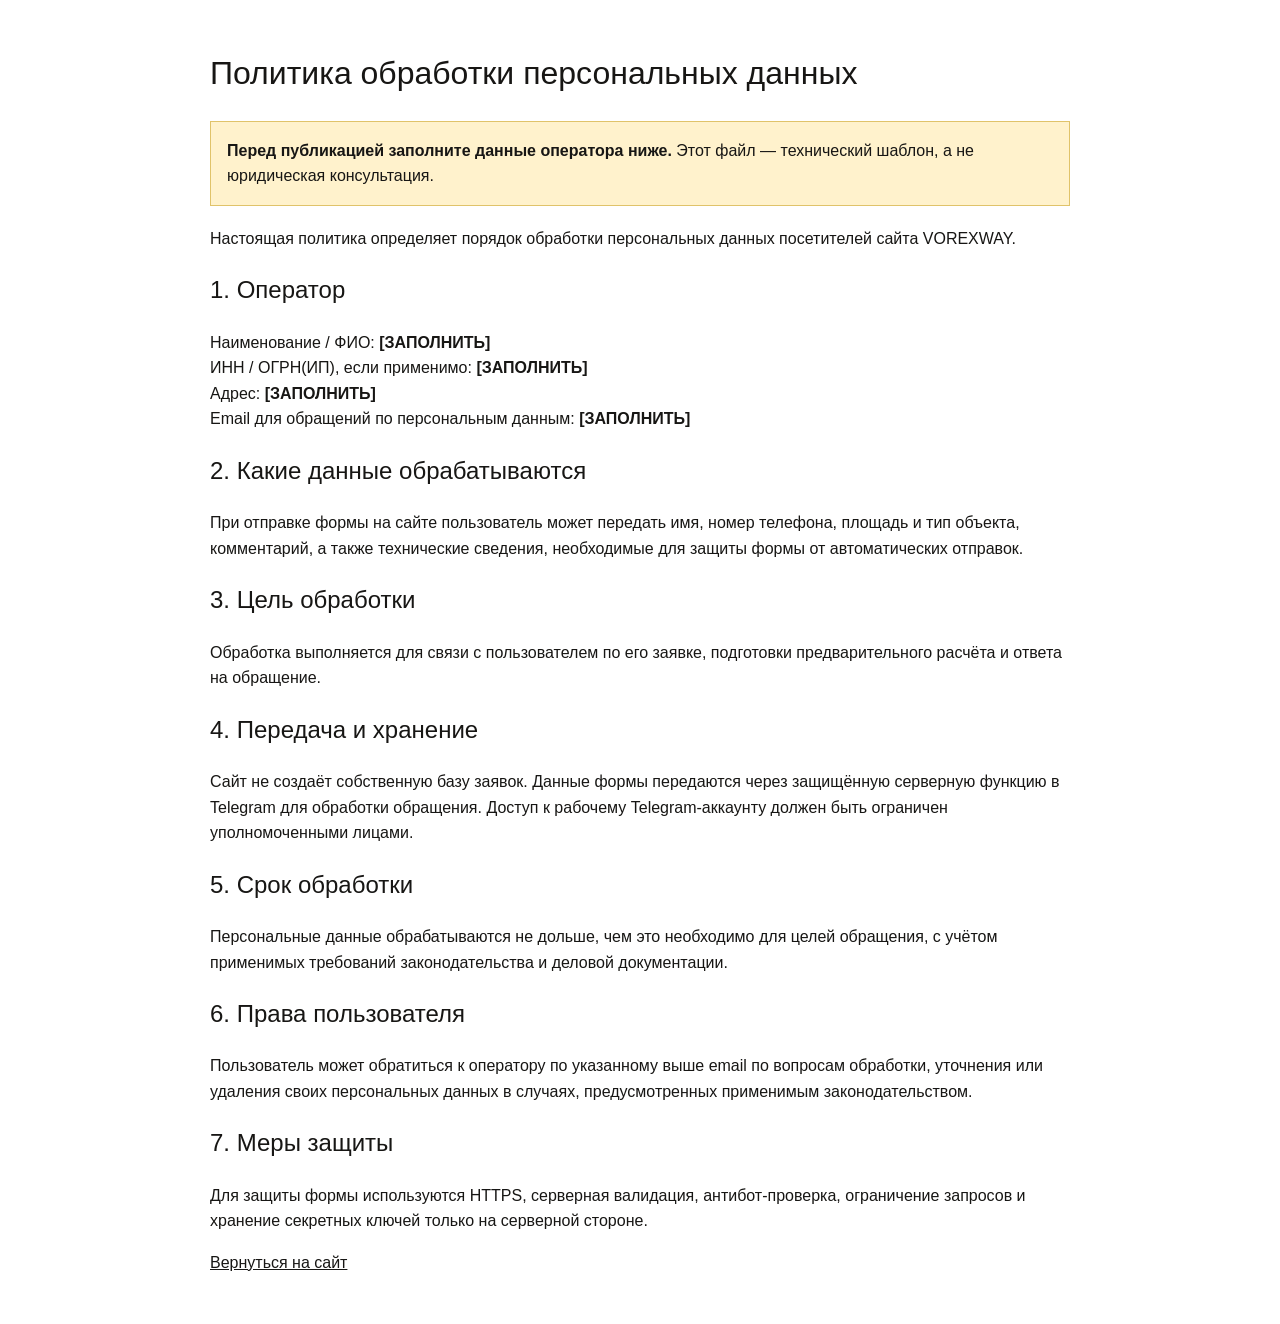
<file: privacy.html>
<!doctype html>
<html lang="ru">
<head>
<meta charset="utf-8">
<meta name="viewport" content="width=device-width,initial-scale=1">
<meta name="robots" content="noindex">
<title>Политика обработки персональных данных — VOREXWAY</title>
<style>
body{font-family:Arial,sans-serif;max-width:860px;margin:48px auto;padding:0 24px;line-height:1.6;color:#171614}
h1,h2{font-weight:500}.warn{background:#fff2cc;border:1px solid #e0c36a;padding:16px;margin:20px 0}
a{color:inherit}
</style>
</head>
<body>
<h1>Политика обработки персональных данных</h1>
<div class="warn"><strong>Перед публикацией заполните данные оператора ниже.</strong> Этот файл — технический шаблон, а не юридическая консультация.</div>

<p>Настоящая политика определяет порядок обработки персональных данных посетителей сайта VOREXWAY.</p>

<h2>1. Оператор</h2>
<p>
Наименование / ФИО: <strong>[ЗАПОЛНИТЬ]</strong><br>
ИНН / ОГРН(ИП), если применимо: <strong>[ЗАПОЛНИТЬ]</strong><br>
Адрес: <strong>[ЗАПОЛНИТЬ]</strong><br>
Email для обращений по персональным данным: <strong>[ЗАПОЛНИТЬ]</strong>
</p>

<h2>2. Какие данные обрабатываются</h2>
<p>При отправке формы на сайте пользователь может передать имя, номер телефона, площадь и тип объекта, комментарий, а также технические сведения, необходимые для защиты формы от автоматических отправок.</p>

<h2>3. Цель обработки</h2>
<p>Обработка выполняется для связи с пользователем по его заявке, подготовки предварительного расчёта и ответа на обращение.</p>

<h2>4. Передача и хранение</h2>
<p>Сайт не создаёт собственную базу заявок. Данные формы передаются через защищённую серверную функцию в Telegram для обработки обращения. Доступ к рабочему Telegram-аккаунту должен быть ограничен уполномоченными лицами.</p>

<h2>5. Срок обработки</h2>
<p>Персональные данные обрабатываются не дольше, чем это необходимо для целей обращения, с учётом применимых требований законодательства и деловой документации.</p>

<h2>6. Права пользователя</h2>
<p>Пользователь может обратиться к оператору по указанному выше email по вопросам обработки, уточнения или удаления своих персональных данных в случаях, предусмотренных применимым законодательством.</p>

<h2>7. Меры защиты</h2>
<p>Для защиты формы используются HTTPS, серверная валидация, антибот-проверка, ограничение запросов и хранение секретных ключей только на серверной стороне.</p>

<p><a href="/">Вернуться на сайт</a></p>
</body>
</html>
</file>
